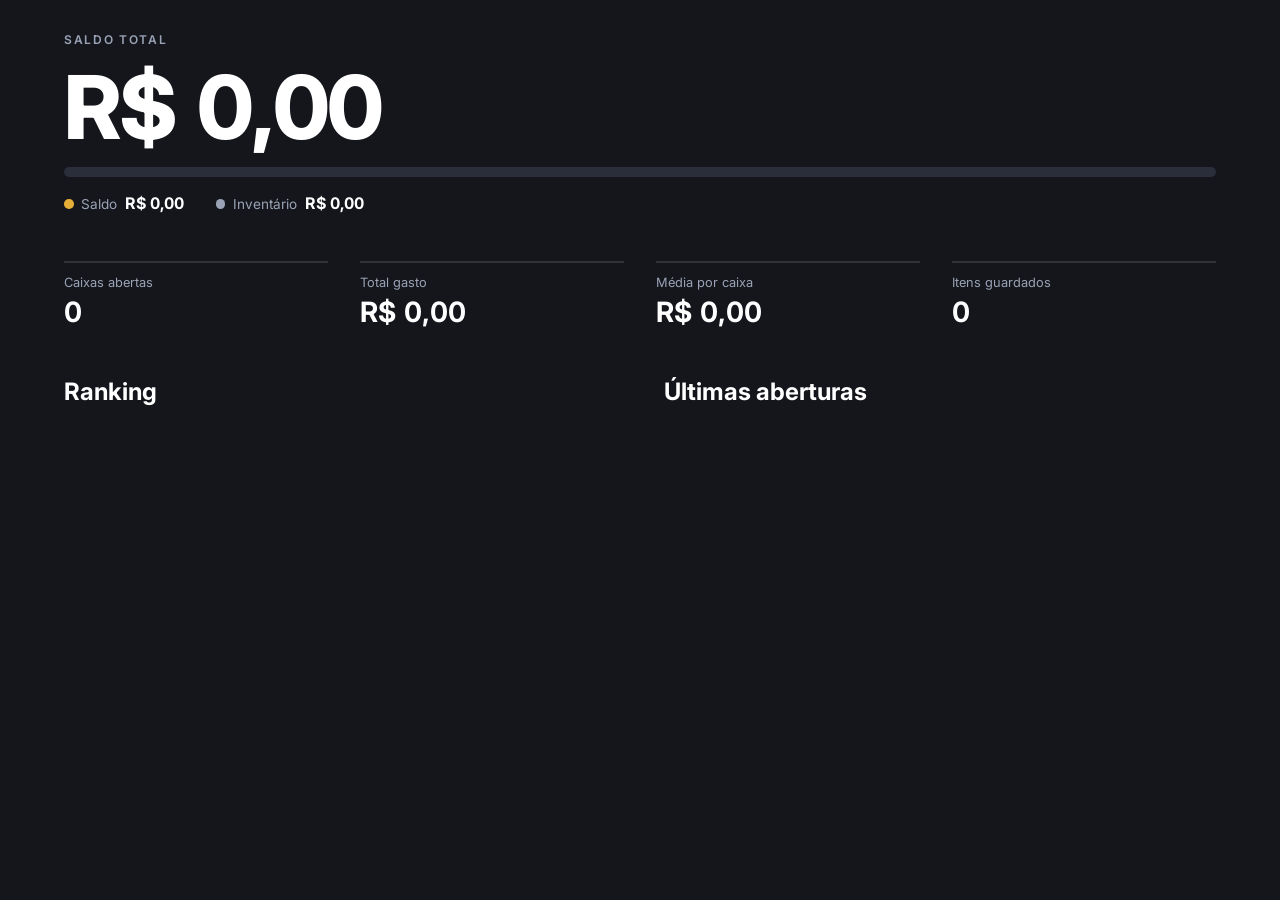
<file: dashboard.html>
<!doctype html>
<html lang="pt-BR">
  <head>
    <meta charset="UTF-8" />
    <meta
      name="viewport"
      content="width=device-width, initial-scale=1.0, viewport-fit=cover"
    />
    <title>Case Opening - Dashboard</title>
    <link rel="stylesheet" href="css/base.css" />
    <link rel="stylesheet" href="css/layout.css" />
    <link rel="stylesheet" href="css/ui.css" />
    <link rel="stylesheet" href="css/dashboard.css" />
    <link rel="shortcut icon" href="./favicon.ico?v=2" type="image/x-icon" />
    <script type="module" src="js/pages/dashboard.js"></script>
  </head>
  <body>
    <main class="container dash">
      <p id="message" class="form_message is_error" role="alert" hidden></p>

      <header class="hero">
        <p class="eyebrow">Saldo Total</p>
        <p id="net_worth" class="hero_value">R$ 0,00</p>

        <div class="split" aria-hidden="true">
          <span id="split_balance" class="split_part is_balance"></span>
          <span id="split_inventory" class="split_part is_inventory"></span>
        </div>

        <dl class="legend">
          <div class="legend_item is_balance">
            <dt>Saldo</dt>
            <dd id="balance">R$ 0,00</dd>
          </div>
          <div class="legend_item is_inventory">
            <dt>Inventário</dt>
            <dd id="inventory_value">R$ 0,00</dd>
          </div>
        </dl>
      </header>

      <dl class="stats">
        <div class="stat">
          <dt>Caixas abertas</dt>
          <dd id="stat_openings">0</dd>
        </div>
        <div class="stat">
          <dt>Total gasto</dt>
          <dd id="stat_spent">R$ 0,00</dd>
        </div>
        <div class="stat">
          <dt>Média por caixa</dt>
          <dd id="stat_average">R$ 0,00</dd>
        </div>
        <div class="stat">
          <dt>Itens guardados</dt>
          <dd id="stat_items">0</dd>
        </div>
      </dl>

      <div class="panels">
        <section class="panel">
          <h2 id="board_title" class="panel_title">Ranking</h2>
          <ol id="leaderboard" class="rows"></ol>
        </section>

        <section class="panel">
          <h2 id="recent_title" class="panel_title">Últimas aberturas</h2>
          <ul id="recent" class="rows"></ul>
        </section>
      </div>
    </main>
  </body>
</html>
</file>
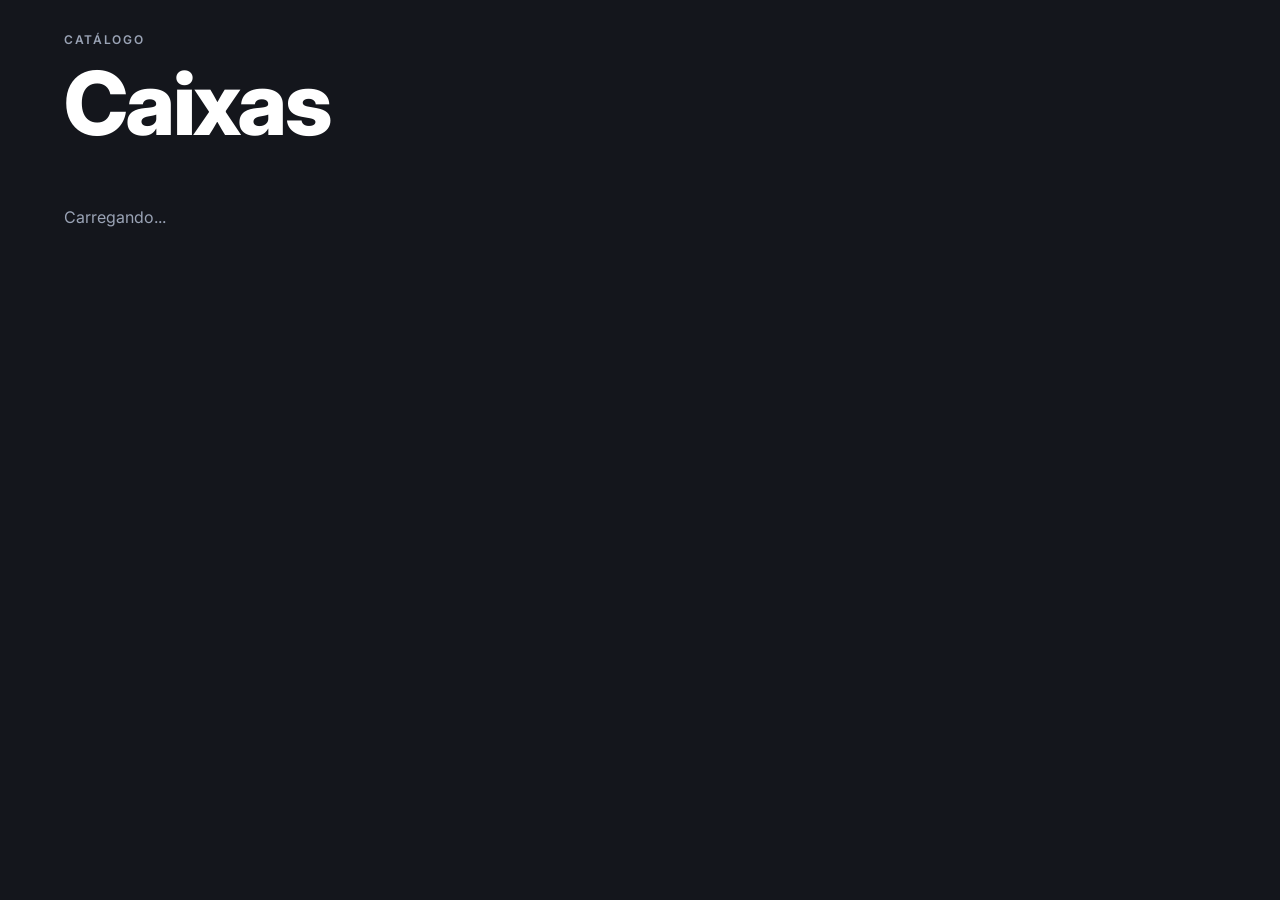
<file: home.html>
<!doctype html>
<html lang="pt-BR">
  <head>
    <meta charset="UTF-8" />
    <meta
      name="viewport"
      content="width=device-width, initial-scale=1.0, viewport-fit=cover"
    />
    <title>Case Opening - Caixas</title>
    <link rel="stylesheet" href="css/base.css" />
    <link rel="stylesheet" href="css/layout.css" />
    <link rel="stylesheet" href="css/ui.css" />
    <link rel="stylesheet" href="css/home.css" />
    <link rel="shortcut icon" href="./favicon.ico?v=2" type="image/x-icon" />
    <script type="module" src="js/pages/home.js"></script>
  </head>
  <body>
    <main class="container home">
      <header class="home_head">
        <p class="eyebrow">Catálogo</p>
        <h1 class="home_title">Caixas</h1>
        <p id="home_sub" class="home_sub"></p>
      </header>

      <p id="status" class="status">Carregando...</p>

      <ul id="cases_grid" class="tiles"></ul>
    </main>
  </body>
</html>
</file>
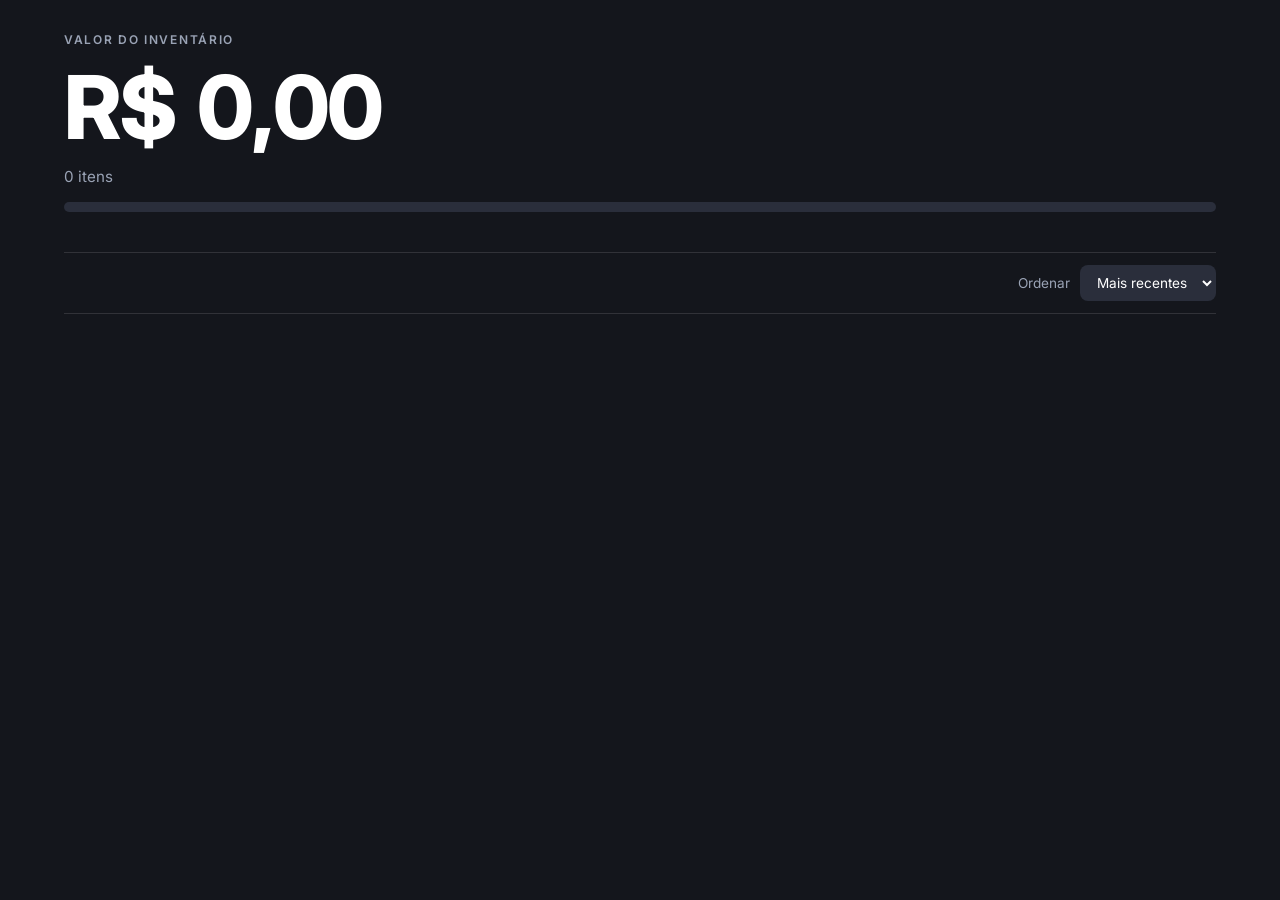
<file: inventory.html>
<!doctype html>
<html lang="pt-BR">
  <head>
    <meta charset="UTF-8" />
    <meta
      name="viewport"
      content="width=device-width, initial-scale=1.0, viewport-fit=cover"
    />
    <title>Case Opening - Inventário</title>
    <link rel="stylesheet" href="css/base.css" />
    <link rel="stylesheet" href="css/layout.css" />
    <link rel="stylesheet" href="css/ui.css" />
    <link rel="stylesheet" href="css/inventory.css" />
    <link rel="shortcut icon" href="./favicon.ico?v=2" type="image/x-icon" />
    <script type="module" src="js/pages/inventory.js"></script>
  </head>
  <body>
    <main class="container inv">
      <p id="message" class="form_message is_error" role="alert" hidden></p>

      <header class="hero">
        <p class="eyebrow">Valor do inventário</p>
        <p id="total_value" class="hero_value">R$ 0,00</p>
        <p id="total_count" class="hero_sub">0 itens</p>

        <div id="composition" class="composition" aria-hidden="true"></div>
      </header>

      <section class="toolbar">
        <div
          id="chips"
          class="chips"
          role="group"
        ></div>

        <label class="sort">
          <span>Ordenar</span>
          <select id="sort_by">
            <option value="recent">Mais recentes</option>
            <option value="price_desc">Maior valor</option>
            <option value="price_asc">Menor valor</option>
            <option value="rarity">Raridade</option>
          </select>
        </label>
      </section>

      <p id="status" class="status" hidden></p>

      <ul id="grid" class="grid"></ul>

      <div id="actionbar" class="actionbar" hidden>
        <label class="actionbar_all">
          <input type="checkbox" id="select_all" />
          <span>Selecionar visíveis</span>
        </label>
        <p id="selection_info" class="actionbar_info"></p>
        <button type="button" id="sell_selected_btn" class="actionbar_btn">
          Vender
        </button>
      </div>
    </main>
  </body>
</html>
</file>
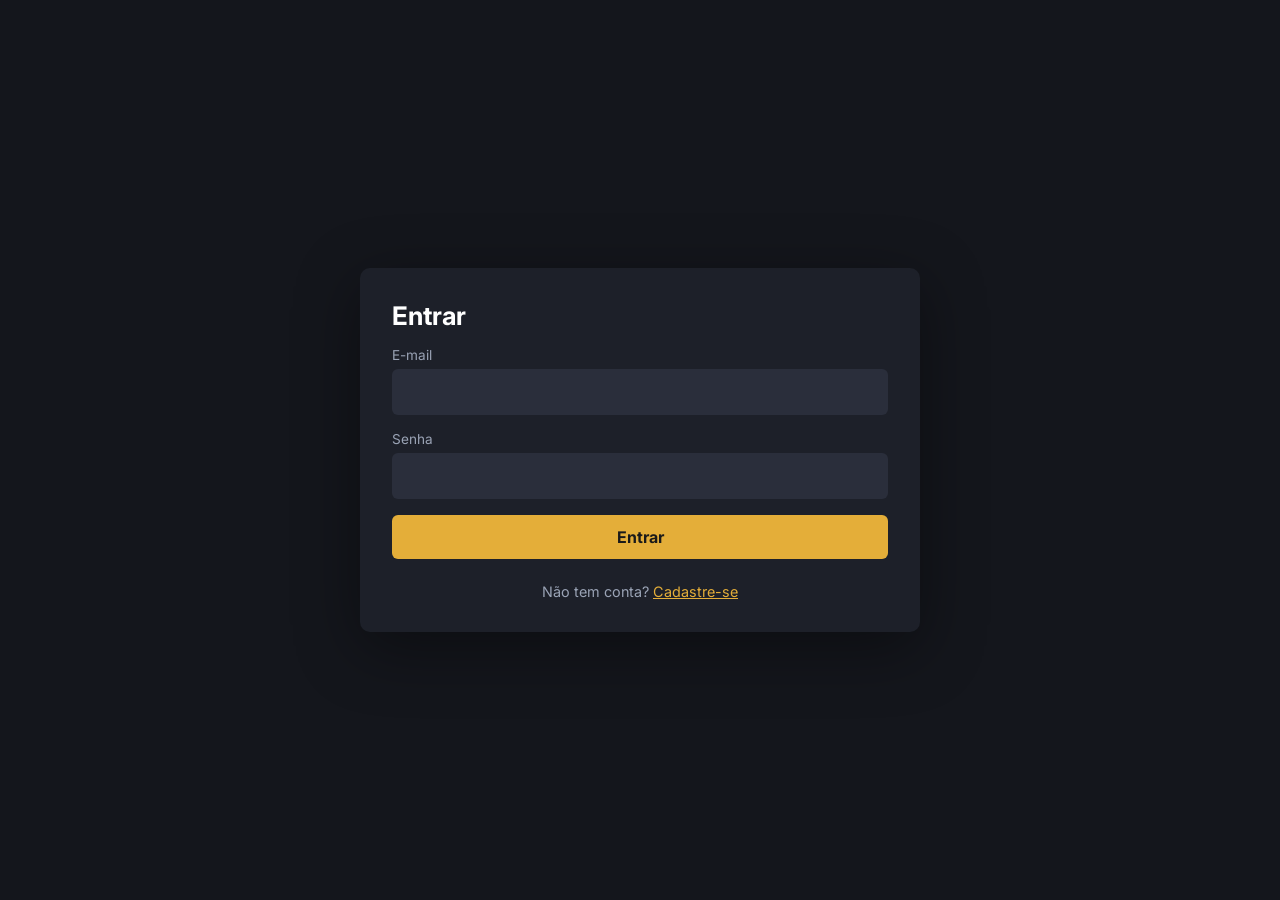
<file: login.html>
<!doctype html>
<html lang="pt-BR">
  <head>
    <meta charset="UTF-8" />
    <meta
      name="viewport"
      content="width=device-width, initial-scale=1.0, viewport-fit=cover"
    />
    <title>Case Opening - Entrar</title>
    <link rel="stylesheet" href="css/base.css" />
    <link rel="stylesheet" href="css/auth.css" />
    <link rel="shortcut icon" href="./favicon.ico?v=2" type="image/x-icon" />
    <script type="module" src="js/pages/login.js"></script>
  </head>
  <body class="is_centered">
    <main class="auth_card">
      <h1>Entrar</h1>

      <form id="login_form" novalidate>
        <div class="field">
          <label for="email">E-mail</label>
          <input
            type="email"
            id="email"
            name="email"
            autocomplete="email"
            required
          />
        </div>

        <div class="field">
          <label for="password">Senha</label>
          <input
            type="password"
            id="password"
            name="password"
            autocomplete="current-password"
            required
          />
        </div>

        <p id="form_message" class="form_message" role="alert" hidden></p>

        <button type="submit" id="submit_btn" class="btn_primary">
          Entrar
        </button>
      </form>

      <p class="auth_footer">
        Não tem conta? <a href="signup.html">Cadastre-se</a>
      </p>
    </main>
  </body>
</html>
</file>
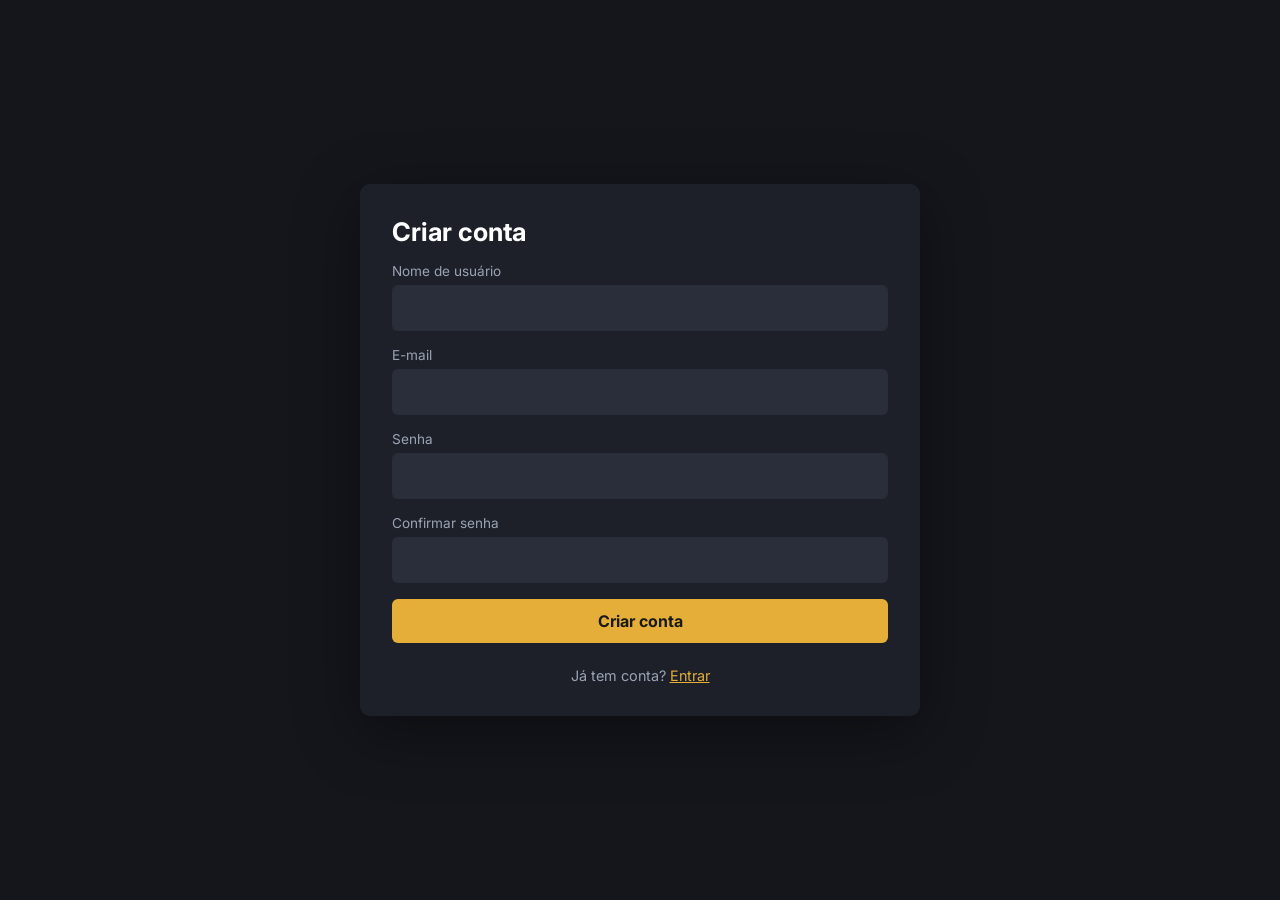
<file: signup.html>
<!doctype html>
<html lang="pt-BR">
  <head>
    <meta charset="UTF-8" />
    <meta
      name="viewport"
      content="width=device-width, initial-scale=1.0, viewport-fit=cover"
    />
    <title>Case Opening - Criar conta</title>
    <link rel="stylesheet" href="css/base.css" />
    <link rel="stylesheet" href="css/auth.css" />
    <link rel="shortcut icon" href="./favicon.ico?v=2" type="image/x-icon" />
    <script type="module" src="js/pages/signup.js"></script>
  </head>
  <body class="is_centered">
    <main class="auth_card">
      <h1>Criar conta</h1>

      <form id="signup_form">
        <div class="field">
          <label for="username">Nome de usuário</label>
          <input
            type="text"
            id="username"
            name="username"
            autocomplete="username"
            required
            minlength="3"
            maxlength="20"
            title="3 a 20 caracteres: letras, números e _"
          />
        </div>

        <div class="field">
          <label for="email">E-mail</label>
          <input
            type="email"
            id="email"
            name="email"
            autocomplete="email"
            required
          />
        </div>

        <div class="field">
          <label for="password">Senha</label>
          <input
            type="password"
            id="password"
            name="password"
            autocomplete="new-password"
            required
            minlength="6"
          />
        </div>

        <div class="field">
          <label for="confirm_password">Confirmar senha</label>
          <input
            type="password"
            id="confirm_password"
            name="confirm_password"
            autocomplete="new-password"
            required
            minlength="6"
          />
        </div>

        <p id="form_message" class="form_message" role="alert" hidden></p>

        <button type="submit" id="submit_btn" class="btn_primary">
          Criar conta
        </button>
      </form>

      <p class="auth_footer">Já tem conta? <a href="login.html">Entrar</a></p>
    </main>
  </body>
</html>
</file>
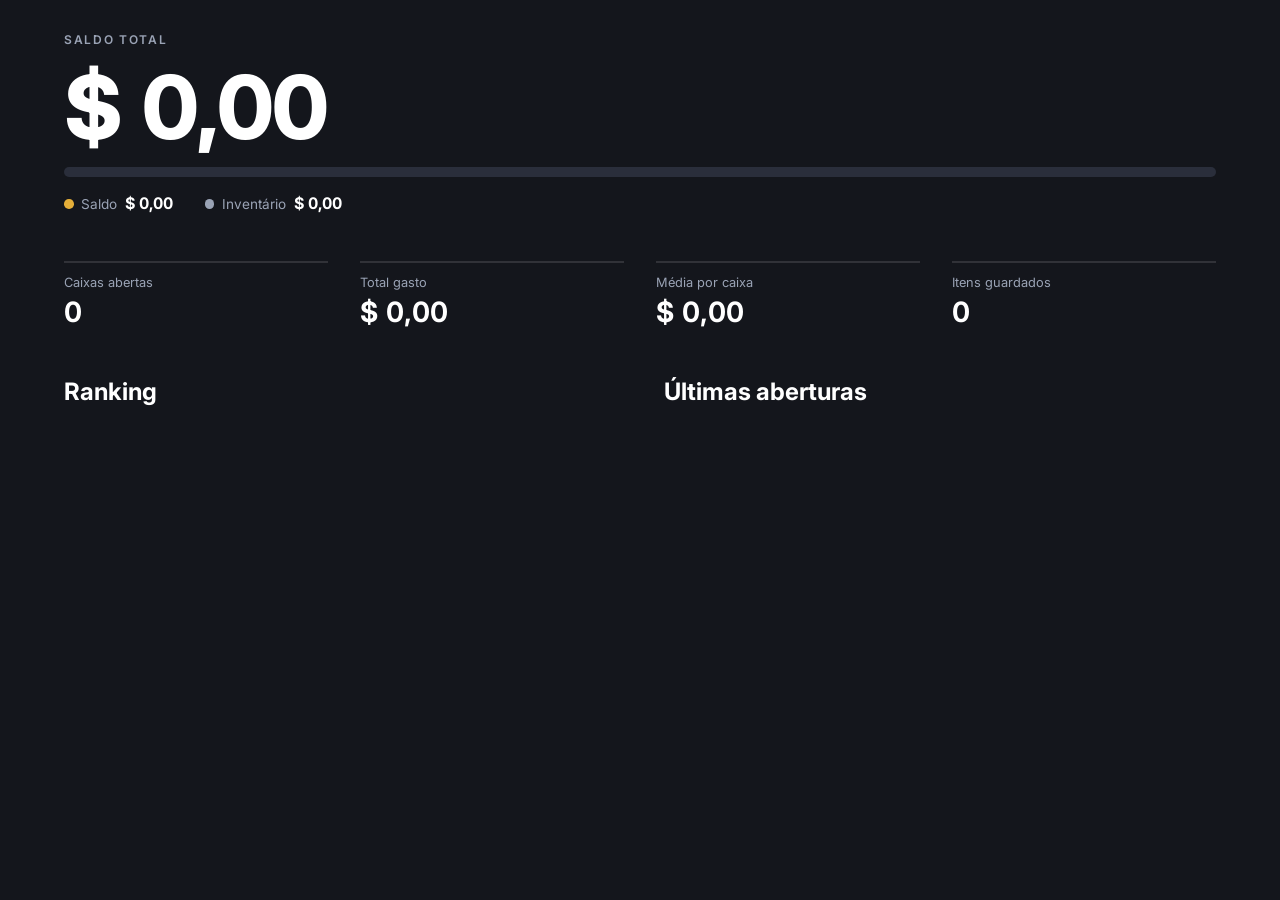
<file: pages/dashboard.html>
<!doctype html>
<html lang="pt-BR">
  <head>
    <meta charset="UTF-8" />
    <meta
      name="viewport"
      content="width=device-width, initial-scale=1.0, viewport-fit=cover"
    />
    <title>Case Opening - Dashboard</title>
    <link rel="stylesheet" href="../css/base.css" />
    <link rel="stylesheet" href="../css/layout.css" />
    <link rel="stylesheet" href="../css/ui.css" />
    <link rel="stylesheet" href="../css/dashboard.css" />
    <link rel="shortcut icon" href="../favicon.ico?v=2" type="image/x-icon" />
    <script type="module" src="../js/pages/dashboard.js"></script>
  </head>
  <body>
    <main class="container dash">
      <p id="message" class="form_message is_error" role="alert" hidden></p>

      <header class="hero">
        <p class="eyebrow">Saldo Total</p>
        <p id="net_worth" class="hero_value">$ 0,00</p>

        <div class="split" aria-hidden="true">
          <span id="split_balance" class="split_part is_balance"></span>
          <span id="split_inventory" class="split_part is_inventory"></span>
        </div>

        <dl class="legend">
          <div class="legend_item is_balance">
            <dt>Saldo</dt>
            <dd id="balance">$ 0,00</dd>
          </div>
          <div class="legend_item is_inventory">
            <dt>Inventário</dt>
            <dd id="inventory_value">$ 0,00</dd>
          </div>
        </dl>
      </header>

      <dl class="stats">
        <div class="stat">
          <dt>Caixas abertas</dt>
          <dd id="stat_openings">0</dd>
        </div>
        <div class="stat">
          <dt>Total gasto</dt>
          <dd id="stat_spent">$ 0,00</dd>
        </div>
        <div class="stat">
          <dt>Média por caixa</dt>
          <dd id="stat_average">$ 0,00</dd>
        </div>
        <div class="stat">
          <dt>Itens guardados</dt>
          <dd id="stat_items">0</dd>
        </div>
      </dl>

      <div class="panels">
        <section class="panel">
          <h2 id="board_title" class="panel_title">Ranking</h2>
          <ol id="leaderboard" class="rows"></ol>
        </section>

        <section class="panel">
          <h2 id="recent_title" class="panel_title">Últimas aberturas</h2>
          <ul id="recent" class="rows"></ul>
        </section>
      </div>
    </main>
  </body>
</html>
</file>
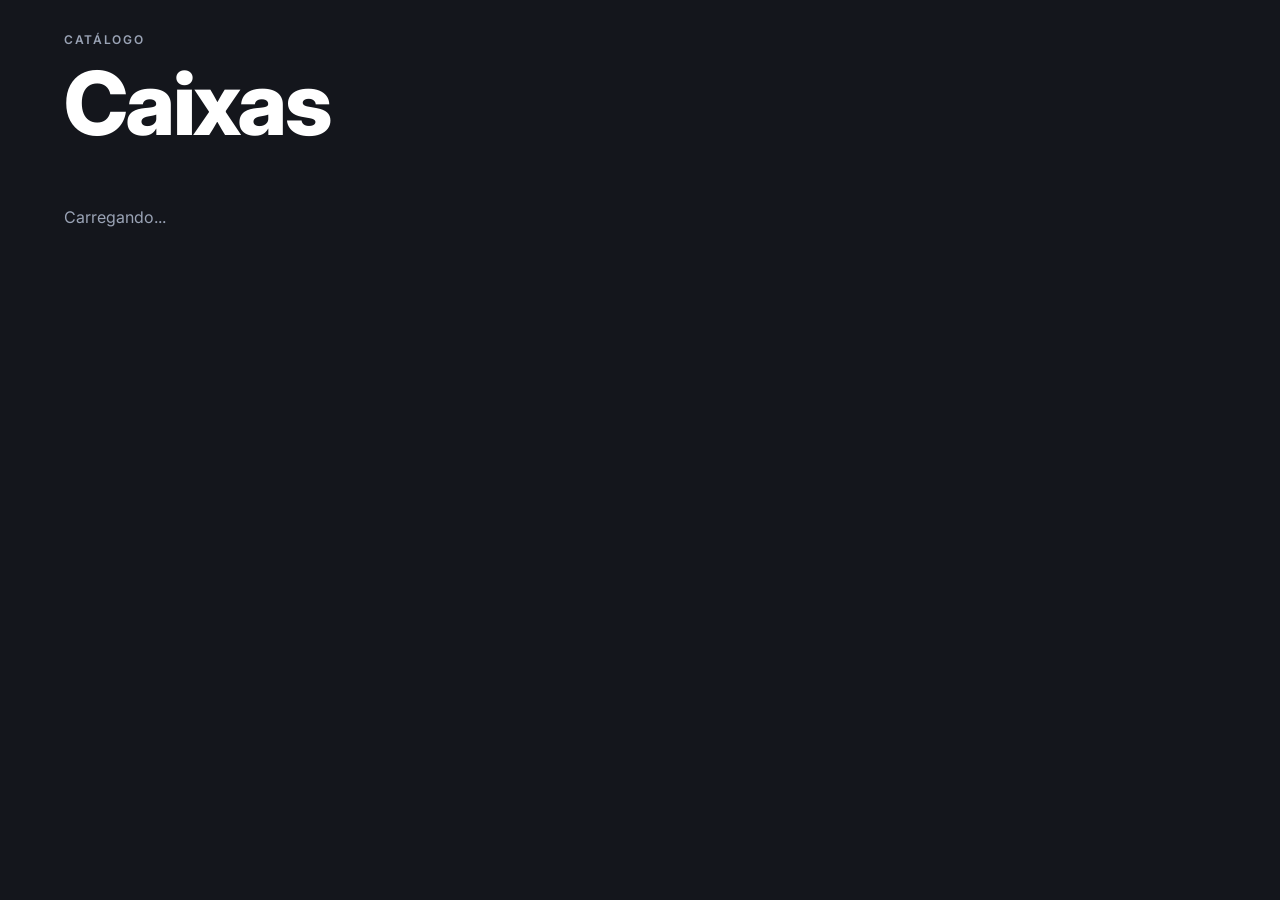
<file: pages/home.html>
<!doctype html>
<html lang="pt-BR">
  <head>
    <meta charset="UTF-8" />
    <meta
      name="viewport"
      content="width=device-width, initial-scale=1.0, viewport-fit=cover"
    />
    <title>Case Opening - Caixas</title>
    <link rel="stylesheet" href="../css/base.css" />
    <link rel="stylesheet" href="../css/layout.css" />
    <link rel="stylesheet" href="../css/ui.css" />
    <link rel="stylesheet" href="../css/home.css" />
    <link rel="shortcut icon" href="../favicon.ico?v=2" type="image/x-icon" />
    <script type="module" src="../js/pages/home.js"></script>
  </head>
  <body>
    <main class="container home">
      <header class="home_head">
        <p class="eyebrow">Catálogo</p>
        <h1 class="home_title">Caixas</h1>
        <p id="home_sub" class="home_sub"></p>
      </header>

      <p id="status" class="status">Carregando...</p>

      <ul id="cases_grid" class="tiles"></ul>
    </main>
  </body>
</html>
</file>
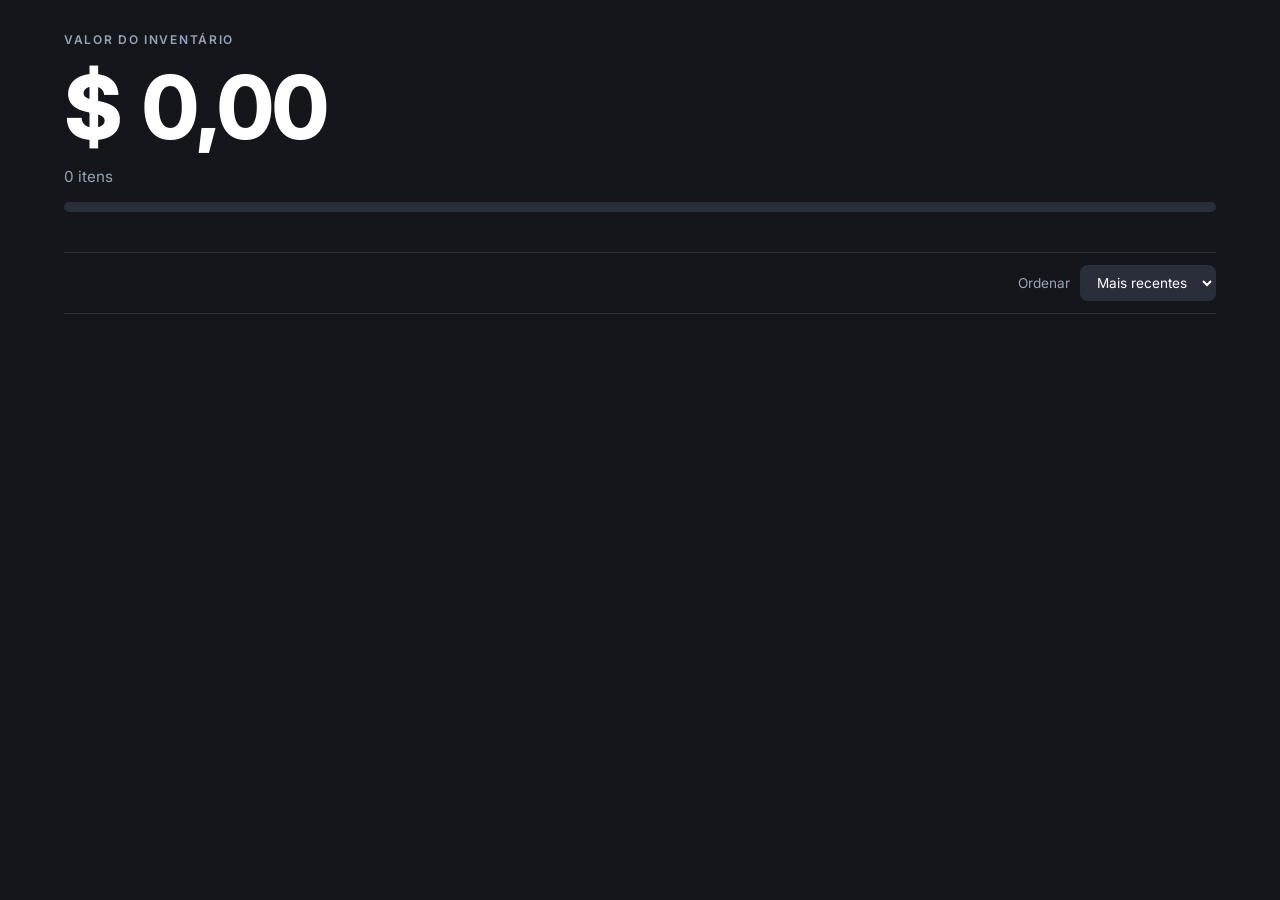
<file: pages/inventory.html>
<!doctype html>
<html lang="pt-BR">
  <head>
    <meta charset="UTF-8" />
    <meta
      name="viewport"
      content="width=device-width, initial-scale=1.0, viewport-fit=cover"
    />
    <title>Case Opening - Inventário</title>
    <link rel="stylesheet" href="../css/base.css" />
    <link rel="stylesheet" href="../css/layout.css" />
    <link rel="stylesheet" href="../css/ui.css" />
    <link rel="stylesheet" href="../css/inventory.css" />
    <link rel="shortcut icon" href="../favicon.ico?v=2" type="image/x-icon" />
    <script type="module" src="../js/pages/inventory.js"></script>
  </head>
  <body>
    <main class="container inv">
      <p id="message" class="form_message is_error" role="alert" hidden></p>

      <header class="hero">
        <p class="eyebrow">Valor do inventário</p>
        <p id="total_value" class="hero_value">$ 0,00</p>
        <p id="total_count" class="hero_sub">0 itens</p>

        <div id="composition" class="composition" aria-hidden="true"></div>
      </header>

      <section class="toolbar">
        <div
          id="chips"
          class="chips"
          role="group"
        ></div>

        <label class="sort">
          <span>Ordenar</span>
          <select id="sort_by">
            <option value="recent">Mais recentes</option>
            <option value="price_desc">Maior valor</option>
            <option value="price_asc">Menor valor</option>
            <option value="rarity">Raridade</option>
          </select>
        </label>
      </section>

      <p id="status" class="status" hidden></p>

      <ul id="grid" class="grid"></ul>

      <div id="actionbar" class="actionbar" hidden>
        <label class="actionbar_all">
          <input type="checkbox" id="select_all" />
          <span>Selecionar visíveis</span>
        </label>
        <p id="selection_info" class="actionbar_info"></p>
        <button type="button" id="sell_selected_btn" class="actionbar_btn">
          Vender
        </button>
      </div>
    </main>
  </body>
</html>
</file>
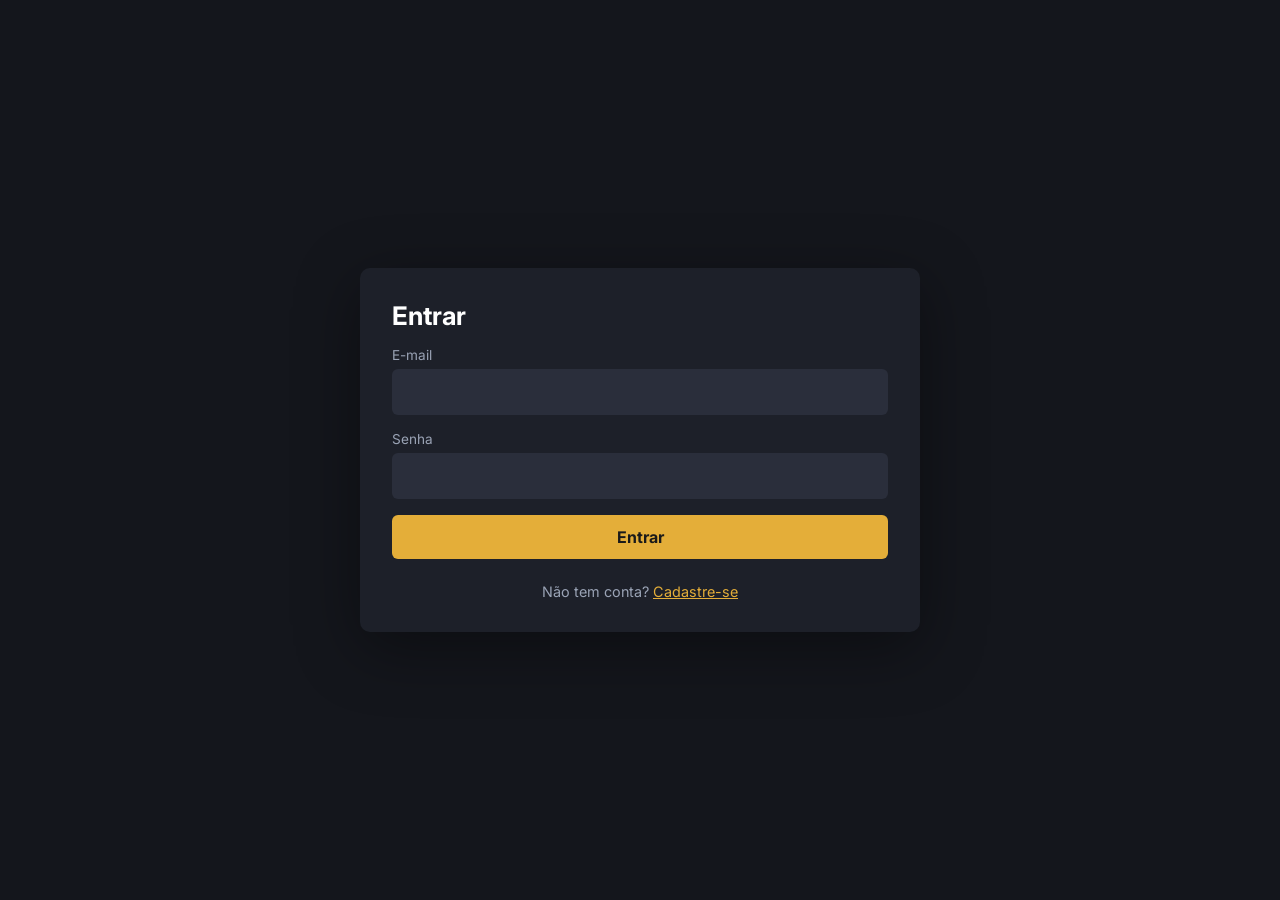
<file: pages/login.html>
<!doctype html>
<html lang="pt-BR">
  <head>
    <meta charset="UTF-8" />
    <meta
      name="viewport"
      content="width=device-width, initial-scale=1.0, viewport-fit=cover"
    />
    <title>Case Opening - Entrar</title>
    <link rel="stylesheet" href="../css/base.css" />
    <link rel="stylesheet" href="../css/auth.css" />
    <link rel="shortcut icon" href="../favicon.ico?v=2" type="image/x-icon" />
    <script type="module" src="../js/pages/login.js"></script>
  </head>
  <body class="is_centered">
    <main class="auth_card">
      <h1>Entrar</h1>

      <form id="login_form" novalidate>
        <div class="field">
          <label for="email">E-mail</label>
          <input
            type="email"
            id="email"
            name="email"
            autocomplete="email"
            required
          />
        </div>

        <div class="field">
          <label for="password">Senha</label>
          <input
            type="password"
            id="password"
            name="password"
            autocomplete="current-password"
            required
          />
        </div>

        <p id="form_message" class="form_message" role="alert" hidden></p>

        <button type="submit" id="submit_btn" class="btn_primary">
          Entrar
        </button>
      </form>

      <p class="auth_footer">
        Não tem conta? <a href="signup.html">Cadastre-se</a>
      </p>
    </main>
  </body>
</html>
</file>
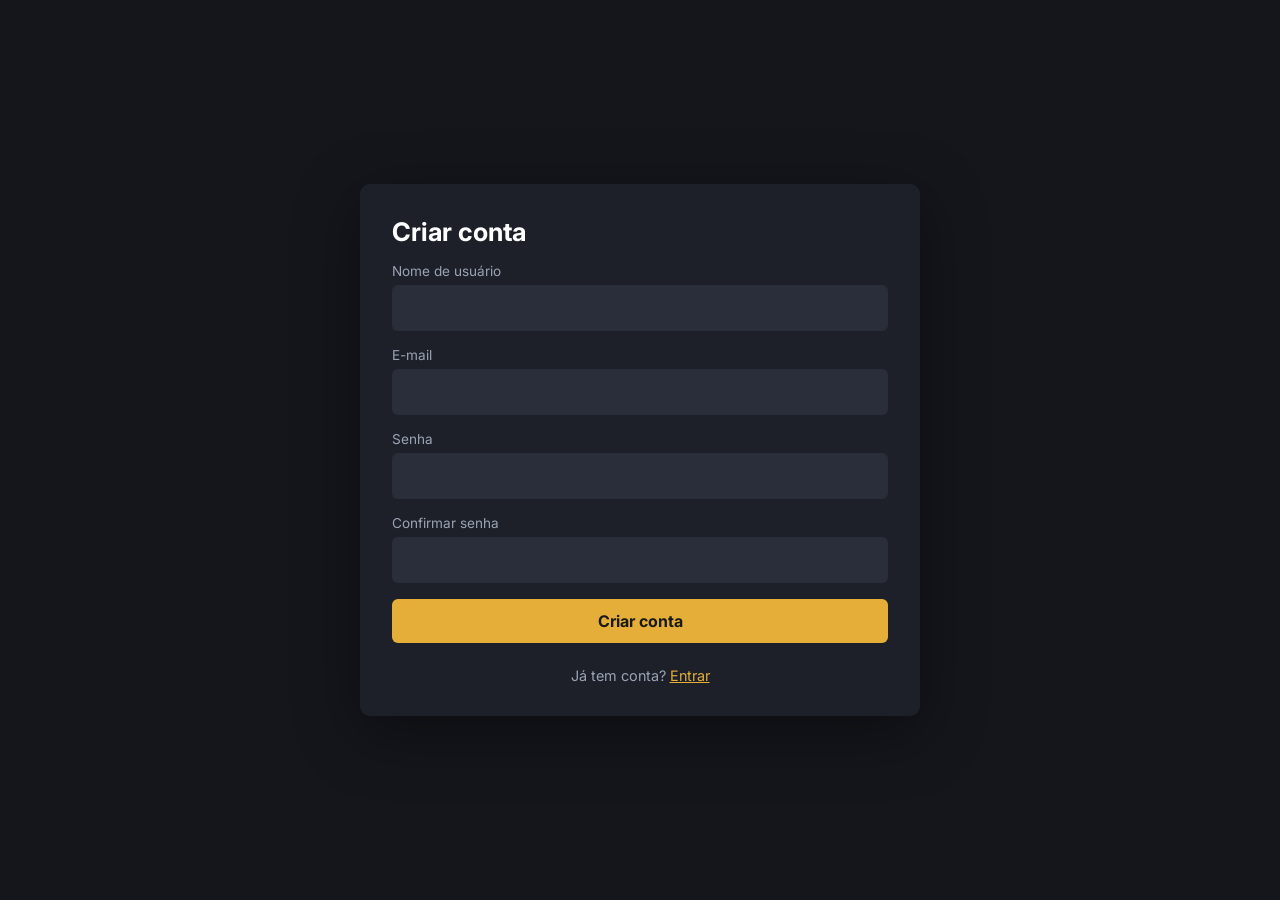
<file: pages/signup.html>
<!doctype html>
<html lang="pt-BR">
  <head>
    <meta charset="UTF-8" />
    <meta
      name="viewport"
      content="width=device-width, initial-scale=1.0, viewport-fit=cover"
    />
    <title>Case Opening - Criar conta</title>
    <link rel="stylesheet" href="../css/base.css" />
    <link rel="stylesheet" href="../css/auth.css" />
    <link rel="shortcut icon" href="../favicon.ico?v=2" type="image/x-icon" />
    <script type="module" src="../js/pages/signup.js"></script>
  </head>
  <body class="is_centered">
    <main class="auth_card">
      <h1>Criar conta</h1>

      <form id="signup_form">
        <div class="field">
          <label for="username">Nome de usuário</label>
          <input
            type="text"
            id="username"
            name="username"
            autocomplete="username"
            required
            minlength="3"
            maxlength="20"
            title="3 a 20 caracteres: letras, números e _"
          />
        </div>

        <div class="field">
          <label for="email">E-mail</label>
          <input
            type="email"
            id="email"
            name="email"
            autocomplete="email"
            required
          />
        </div>

        <div class="field">
          <label for="password">Senha</label>
          <input
            type="password"
            id="password"
            name="password"
            autocomplete="new-password"
            required
            minlength="6"
          />
        </div>

        <div class="field">
          <label for="confirm_password">Confirmar senha</label>
          <input
            type="password"
            id="confirm_password"
            name="confirm_password"
            autocomplete="new-password"
            required
            minlength="6"
          />
        </div>

        <p id="form_message" class="form_message" role="alert" hidden></p>

        <button type="submit" id="submit_btn" class="btn_primary">
          Criar conta
        </button>
      </form>

      <p class="auth_footer">Já tem conta? <a href="login.html">Entrar</a></p>
    </main>
  </body>
</html>
</file>
<file: css/base.css>
@import url("https://fonts.googleapis.com/css2?family=Inter:ital,opsz,wght@0,14..32,100..900;1,14..32,100..900&display=swap");

:root {
  --bg: #14161c;
  --surface: #1d2029;
  --surface-2: #2a2e3b;
  --text: #ffffff;
  --muted: #9aa3b5;
  --accent: #e4ae39;
  --danger: #f26767;
  --success: #3ba55d;
  --radius: 10px;
}

* {
  margin: 0;
  padding: 0;
  box-sizing: border-box;
  font-family: "Inter", system-ui, sans-serif;
}

body {
  min-height: 100vh;
  background: var(--bg);
  color: var(--text);
}

body.is_centered {
  display: flex;
  align-items: center;
  justify-content: center;
  padding: 1rem;
}

a {
  color: var(--accent);
}

.btn_primary {
  padding: 0.75rem 1rem;
  border: none;
  border-radius: 6px;
  background: var(--accent);
  color: #1a1a1a;
  font-weight: 700;
  font-size: 1rem;
  cursor: pointer;
  transition:
    filter 0.15s,
    transform 0.15s;
}

.btn_primary:hover:not(:disabled) {
  filter: brightness(1.1);
  transform: translateY(-1px);
}

.btn_primary:disabled {
  opacity: 0.6;
  cursor: not-allowed;
}
</file>
<file: css/layout.css>
.navbar {
  --nav-pad-x: clamp(0.75rem, 3vw, 1.5rem);
  --nav-gap: clamp(0.5rem, 2vw, 1rem);
  --nav-line: color-mix(in srgb, var(--text) 8%, transparent);
  --nav-hover: color-mix(in srgb, var(--text) 6%, transparent);
  --nav-radius: 8px;
  --nav-tap: 2.75rem;

  position: sticky;
  top: 0;
  z-index: 20;
  background: color-mix(in srgb, var(--surface) 92%, transparent);
  backdrop-filter: blur(10px);
  -webkit-backdrop-filter: blur(10px);
  border-bottom: 1px solid var(--nav-line);
}

.navbar__inner {
  display: grid;
  grid-template-columns: minmax(0, 1fr) auto;
  align-items: center;
  column-gap: var(--nav-gap);
  width: min(100%, 72rem);
  margin-inline: auto;
  padding-inline: max(var(--nav-pad-x), env(safe-area-inset-left))
    max(var(--nav-pad-x), env(safe-area-inset-right));
}

.navbar__brand {
  display: flex;
  align-items: center;
  gap: 0.6rem;
  min-width: 0;
  min-block-size: var(--nav-tap);
  color: var(--text);
  text-decoration: none;
  font-weight: 700;
  font-size: clamp(0.85rem, 0.75rem + 0.5vw, 1rem);
  letter-spacing: -0.01em;
}

.navbar__brand-text {
  overflow: hidden;
  text-overflow: ellipsis;
  white-space: nowrap;
}

.navbar__actions {
  display: flex;
  align-items: center;
  gap: clamp(0.4rem, 1.5vw, 0.75rem);
  min-width: 0;
}

.navbar__balance {
  flex: none;
  display: flex;
  flex-direction: column;
  align-items: flex-end;
  line-height: 1.15;
  padding-inline-end: clamp(0.4rem, 1.5vw, 0.75rem);
  border-inline-end: 1px solid var(--nav-line);
}

.navbar__balance-label {
  font-size: 0.625rem;
  letter-spacing: 0.1em;
  text-transform: uppercase;
  color: var(--muted);
  font-weight: 500;
}

.navbar__balance-value {
  font-size: clamp(0.85rem, 0.8rem + 0.3vw, 0.95rem);
  font-weight: 700;
  color: var(--accent);
  font-variant-numeric: tabular-nums;
}

.navbar__balance-value.is_updated {
  animation: value_flash 0.6s ease;
}

.navbar__link {
  grid-auto-flow: column; /* texto e etiqueta lado a lado */
  gap: 0.4rem;
}

.navbar__badge {
  padding: 0.1rem 0.45rem;
  border-radius: 999px;
  background: var(--accent);
  color: var(--surface);
  font-size: 0.6rem;
  font-weight: 800;
  letter-spacing: 0.06em;
  line-height: 1.4;
  text-transform: uppercase;
}

@keyframes value_flash {
  40% {
    color: var(--success);
  }
}

.navbar__bonus {
  flex: none;
  display: inline-flex;
  align-items: center;
  gap: 0.45rem;
  min-block-size: 2rem;
  padding-inline: clamp(0.5rem, 2vw, 0.75rem);
  background: transparent;
  color: var(--text);
  border: 1px solid color-mix(in srgb, var(--success) 55%, transparent);
  border-radius: var(--nav-radius);
  font-size: 0.8rem;
  font-weight: 500;
  white-space: nowrap;
  cursor: pointer;
  transition:
    background 0.15s ease,
    border-color 0.15s ease;
}

.navbar__bonus:hover:not(:disabled) {
  background: color-mix(in srgb, var(--success) 12%, transparent);
  border-color: var(--success);
}

.navbar__bonus:disabled {
  cursor: not-allowed;
  opacity: 0.7;
}
.navbar__bonus[hidden] {
  display: none;
}

.navbar__bonus-dot {
  flex: none;
  inline-size: 6px;
  block-size: 6px;
  border-radius: 50%;
  background: var(--success);
  animation: bonus_dot 2.4s ease-in-out infinite;
}

.navbar__bonus.is_claimed {
  border-color: color-mix(in srgb, var(--success) 25%, transparent);
  color: var(--muted);
}

.navbar__bonus.is_claimed .navbar__bonus-dot {
  animation: none;
  opacity: 0.35;
}

@keyframes bonus_dot {
  0%,
  100% {
    box-shadow: 0 0 0 0 color-mix(in srgb, var(--success) 65%, transparent);
  }
  50% {
    box-shadow: 0 0 0 4px transparent;
  }
}

.navbar__user {
  flex: 0 1 auto;
  display: flex;
  align-items: center;
  gap: 0.5rem;
  min-width: 0;
  padding: 0.2rem;
  border-radius: 999px;
  background: var(--nav-hover);
}

.navbar__avatar {
  flex: none;
  display: grid;
  place-items: center;
  inline-size: 1.75rem;
  block-size: 1.75rem;
  border-radius: 50%;
  background: var(--accent);
  color: var(--surface);
  font-size: 0.75rem;
  font-weight: 700;
}

.navbar__username {
  min-width: 0;
  max-width: 12ch;
  padding-inline-end: 0.45rem;
  overflow: hidden;
  text-overflow: ellipsis;
  white-space: nowrap;
  font-size: 0.85rem;
  font-weight: 500;
}

.navbar__logout {
  flex: none;
  display: grid;
  place-items: center;
  inline-size: 2rem;
  block-size: 2rem;
  padding: 0;
  background: transparent;
  color: var(--muted);
  border: none;
  border-radius: var(--nav-radius);
  cursor: pointer;
  transition:
    color 0.15s ease,
    background 0.15s ease;
}

.navbar__logout:hover {
  color: var(--danger);
  background: color-mix(in srgb, var(--danger) 10%, transparent);
}

.navbar__links {
  grid-column: 1 / -1;
  display: flex;
  min-width: 0;
  margin-inline: calc(var(--nav-pad-x) * -1);
  padding-inline: var(--nav-pad-x);
  border-top: 1px solid var(--nav-line);
  overflow-x: auto;
  overscroll-behavior-x: contain;
  scroll-snap-type: x proximity;
  scrollbar-width: none;
}

.navbar__links::-webkit-scrollbar {
  display: none;
}

.navbar__link {
  flex: 1 0 auto;
  max-inline-size: 10rem;
  display: grid;
  place-items: center;
  min-block-size: var(--nav-tap);
  padding-inline: clamp(0.75rem, 3vw, 1.25rem);
  scroll-snap-align: center;
  color: var(--muted);
  text-decoration: none;
  font-size: clamp(0.8rem, 0.75rem + 0.3vw, 0.9rem);
  font-weight: 500;
  white-space: nowrap;

  --underline: 0%;
  background: linear-gradient(var(--accent), var(--accent)) no-repeat center
    bottom / var(--underline) 2px;
  transition:
    color 0.15s ease,
    background-size 0.22s ease;
}

.navbar__link:hover {
  --underline: 40%;
  color: var(--text);
}

.navbar__link.is_active {
  --underline: 100%;
  color: var(--text);
}

.navbar a:focus-visible,
.navbar button:focus-visible {
  outline: 2px solid var(--accent);
  outline-offset: -2px;
}

.container {
  width: min(100% - 2 * var(--page-pad, 1rem), 72rem);
  margin-inline: auto;
  padding-block: clamp(1rem, 4vw, 2rem);
}

.page_title {
  margin-bottom: clamp(1rem, 3vw, 1.5rem);
  font-size: clamp(1.3rem, 1rem + 1.5vw, 1.8rem);
}

.status {
  color: var(--muted);
}
</file>
<file: css/ui.css>
:root {
  --line: color-mix(in srgb, var(--text) 12%, transparent);
}

.eyebrow {
  color: var(--muted);
  font-size: 0.75rem;
  font-weight: 600;
  letter-spacing: 0.14em;
  text-transform: uppercase;
}

.stats {
  display: grid;
  grid-template-columns: repeat(auto-fit, minmax(min(100%, 9rem), 1fr));
  gap: 1.5rem clamp(1rem, 3vw, 2rem);
}

.stat {
  display: grid;
  gap: 0.35rem;
  padding-block-start: 0.75rem;
  border-block-start: 2px solid var(--line);
}

.stat dt {
  color: var(--muted);
  font-size: 0.8rem;
}

.stat dd {
  font-size: clamp(1.25rem, 1rem + 1vw, 1.75rem);
  font-weight: 700;
  font-variant-numeric: tabular-nums;
}

.rows {
  list-style: none;
}

.row {
  display: grid;
  align-items: center;
  gap: 0.75rem;
  padding-block: 0.7rem;
  border-block-end: 1px solid var(--line);
}

.composition {
  display: flex;
  gap: 3px;
  block-size: 0.6rem;
  border-radius: 999px;
  overflow: hidden;
  background: var(--surface-2);
}

.composition_part {
  flex: var(--share, 0) 1 0;
  min-inline-size: 0;
  background: var(--color);
}

.legend {
  display: flex;
  flex-wrap: wrap;
  gap: 0.5rem clamp(1rem, 3vw, 2rem);
}

.legend_item {
  display: flex;
  align-items: baseline;
  gap: 0.5rem;
}

.legend_item dt {
  display: flex;
  align-items: center;
  gap: 0.45rem;
  color: var(--muted);
  font-size: 0.85rem;
}

.legend_item dt::before {
  content: "";
  inline-size: 0.6rem;
  block-size: 0.6rem;
  border-radius: 50%;
  background: var(--tone, var(--muted));
}

.legend_item dd {
  font-weight: 700;
  font-variant-numeric: tabular-nums;
}

.form_message {
  padding: 0.6rem 0.8rem;
  border-radius: 6px;
  font-size: 0.9rem;
}

.form_message.is_error {
  background: rgb(242 103 103 / 0.15);
  color: var(--danger);
}

.form_message[hidden] {
  display: none;
}

.hero {
  display: grid;
  gap: 1rem;
}

.hero_value {
  font-size: clamp(2.5rem, 1rem + 8vw, 5.5rem);
  font-weight: 800;
  letter-spacing: -0.03em;
  line-height: 1;
  font-variant-numeric: tabular-nums;
  overflow-wrap: anywhere;
}
</file>
<file: css/dashboard.css>
.dash {
  --gap: clamp(1.5rem, 5vw, 3rem);

  display: grid;
  gap: var(--gap);
}

.split {
  display: flex;
  gap: 3px;
  block-size: 0.6rem;
  border-radius: 999px;
  overflow: hidden;
  background: var(--surface-2);
}

.split_part {
  flex: var(--share, 0) 1 0;
  min-inline-size: 0;
}

.is_balance {
  --tone: var(--accent);
}
.is_inventory {
  --tone: var(--muted);
}

.split_part {
  background: var(--tone);
}

.panels {
  display: grid;
  grid-template-columns: repeat(auto-fit, minmax(min(100%, 22rem), 1fr));
  gap: var(--gap);
  align-items: start;
}

.empty {
  padding-block: 1rem;
  color: var(--muted);
  font-size: 0.9rem;
  list-style: none;
}

.gap {
  block-size: 0.75rem;
  border-block-end: 1px dashed var(--line);
  list-style: none;
}

.rank_row {
  grid-template-columns: 2rem minmax(0, 1fr) auto;
  padding-inline: 0.5rem;
  background: linear-gradient(
    to right,
    color-mix(in srgb, var(--accent) 16%, transparent) var(--pct),
    transparent var(--pct)
  );
}

.rank_row.is_me {
  border-inline-start: 3px solid var(--accent);
  padding-inline-start: calc(0.5rem - 3px);
}

.rank_pos {
  color: var(--muted);
  font-size: 0.85rem;
  font-weight: 700;
  font-variant-numeric: tabular-nums;
}

.rank_row:nth-child(-n + 3) .rank_pos {
  color: var(--accent);
}

.rank_name {
  display: flex;
  align-items: center;
  gap: 0.5rem;
  min-inline-size: 0;
  overflow: hidden;
  text-overflow: ellipsis;
  white-space: nowrap;
  font-weight: 500;
}

.tag {
  padding: 0.1rem 0.45rem;
  border-radius: 999px;
  background: var(--accent);
  color: var(--surface);
  font-size: 0.65rem;
  font-weight: 700;
  letter-spacing: 0.04em;
  text-transform: uppercase;
}

.rank_value {
  font-weight: 700;
  font-variant-numeric: tabular-nums;
}

.recent_row {
  --color: #888;
  grid-template-columns: 0.25rem 2.75rem minmax(0, 1fr) auto;
}

.recent_rail {
  align-self: stretch;
  border-radius: 999px;
  background: var(--color);
}

.recent_img {
  inline-size: 2.75rem;
  block-size: 2.75rem;
  object-fit: contain;
}

.recent_info {
  display: grid;
  min-inline-size: 0;
}

.recent_name {
  overflow: hidden;
  text-overflow: ellipsis;
  white-space: nowrap;
  font-size: 0.9rem;
  font-weight: 600;
}

.recent_meta {
  overflow: hidden;
  text-overflow: ellipsis;
  white-space: nowrap;
  color: var(--muted);
  font-size: 0.75rem;
}

.recent_diff {
  font-weight: 700;
  font-variant-numeric: tabular-nums;
}

.recent_diff.is_gain {
  color: var(--success);
}

.recent_diff.is_loss {
  color: var(--danger);
}
</file>
<file: css/home.css>
.home {
  --gap: clamp(1.5rem, 5vw, 3rem);
  display: grid;
  gap: var(--gap);
}

.home_head {
  display: grid;
  gap: 0.75rem;
}

.home_title {
  font-size: clamp(2.5rem, 1rem + 8vw, 5.5rem);
  font-weight: 800;
  letter-spacing: -0.03em;
  line-height: 1;
}

.home_sub {
  color: var(--muted);
  font-size: 0.95rem;
}

.tiles {
  display: grid;
  grid-template-columns: repeat(auto-fill, minmax(min(100%, 18rem), 1fr));
  align-items: start; /* cada bloco tem a altura do seu conteúdo */
  gap: clamp(1.5rem, 4vw, 2.5rem);
  list-style: none;
}

.tile_item {
  min-inline-size: 0;
}

.tile {
  display: flex;
  flex-direction: column;
  gap: 1rem;
  color: var(--text);
  text-decoration: none;
}

.tile > * {
  flex: none;
}

.tile_figure {
  display: grid;
  grid-template-columns: minmax(0, 1fr);
  grid-template-rows: minmax(
    0,
    1fr
  ); 
  aspect-ratio: 16 / 10;
  padding: 1.25rem;
  overflow: hidden;
  background: var(--surface);
  border-block-end: 4px solid var(--accent);
  border-radius: var(--radius);
  transition:
    transform 0.25s ease,
    background 0.25s ease;
}

.tile_img {
  inline-size: 100%;
  block-size: 100%;
  min-block-size: 0;
  object-fit: contain;
  transition: transform 0.25s ease;
}

.tile:hover .tile_figure,
.tile:focus-visible .tile_figure {
  background: var(--surface-2);
  transform: translateY(-3px);
}

.tile:hover .tile_img,
.tile:focus-visible .tile_img {
  transform: scale(1.04);
}

.tile:focus-visible {
  outline: 2px solid var(--accent);
  outline-offset: 4px;
  border-radius: var(--radius);
}

.tile_head {
  display: flex;
  flex-wrap: wrap;
  align-items: baseline;
  justify-content: space-between;
  gap: 0.25rem 1rem;
}

.tile_name {
  font-size: clamp(1.15rem, 1rem + 0.6vw, 1.5rem);
  font-weight: 700;
  letter-spacing: -0.01em;
  overflow-wrap: anywhere;
}

.tile_price {
  color: var(--accent);
  font-size: 1.15rem;
  font-weight: 700;
  font-variant-numeric: tabular-nums;
}

.tile_stats {
  display: grid;
  grid-template-columns: repeat(auto-fit, minmax(min(100%, 8rem), 1fr));
  gap: 0.75rem 1.5rem;
  padding-block-start: 0.75rem;
  border-block-start: 1px solid var(--line);
}

.tile_stat {
  display: grid;
  gap: 0.15rem;
}

.tile_stat dt {
  color: var(--muted);
  font-size: 0.75rem;
}

.tile_stat dd {
  font-weight: 700;
  font-variant-numeric: tabular-nums;
}
</file>
<file: css/inventory.css>
.inv {
  --gap: clamp(1.25rem, 4vw, 2.5rem);

  display: grid;
  gap: var(--gap);
}

.hero_sub {
  color: var(--muted);
  font-size: 0.95rem;
}

.toolbar {
  display: flex;
  flex-wrap: wrap;
  align-items: center;
  justify-content: space-between;
  gap: 1rem;
  padding-block: 0.75rem;
  border-block: 1px solid var(--line);
}

.chips {
  display: flex;
  flex-wrap: wrap;
  gap: 0.5rem;
}

.chip {
  --color: var(--text);
  display: inline-flex;
  align-items: center;
  gap: 0.5rem;
  min-block-size: 2.25rem;
  padding-inline: 0.85rem;
  background: transparent;
  color: var(--muted);
  border: 1px solid var(--line);
  border-radius: 999px;
  font: inherit;
  font-size: 0.85rem;
  font-weight: 500;
  cursor: pointer;
  transition:
    color 0.15s ease,
    border-color 0.15s ease,
    background 0.15s ease;
}

.chip::before {
  content: "";
  inline-size: 0.5rem;
  block-size: 0.5rem;
  border-radius: 50%;
  background: var(--color);
}

.chip:hover {
  color: var(--text);
  border-color: var(--color);
}

.chip[aria-pressed="true"] {
  color: var(--text);
  border-color: var(--color);
  background: color-mix(in srgb, var(--color) 14%, transparent);
}

.chip_count {
  color: var(--muted);
  font-variant-numeric: tabular-nums;
}

.sort {
  display: flex;
  align-items: center;
  gap: 0.6rem;
  color: var(--muted);
  font-size: 0.85rem;
}

.sort select {
  min-block-size: 2.25rem;
  padding-inline: 0.75rem;
  background: var(--surface-2);
  color: var(--text);
  border: 1px solid transparent;
  border-radius: 8px;
  font: inherit;
  cursor: pointer;
}

.grid {
  display: grid;
  grid-template-columns: repeat(auto-fill, minmax(min(100%, 11rem), 1fr));
  gap: clamp(0.75rem, 2vw, 1.25rem);
  list-style: none;
}

.item {
  --color: #888;
  display: grid;
  grid-template-rows: 1fr auto;
  gap: 0.75rem;
  padding-block-end: 0.75rem;
  border-block-end: 1px solid var(--line);
}

.item_select {
  display: grid;
  gap: 0.75rem;
  cursor: pointer;
}

.item_check {
  position: fixed;
  opacity: 0;
  pointer-events: none;
}

.item_figure {
  display: grid;
  place-items: center;
  aspect-ratio: 1;
  padding: 0.75rem;
  background: var(--surface);
  border-block-end: 4px solid var(--color);
  border-radius: 8px;
  transition:
    background 0.2s ease,
    transform 0.2s ease;
}

.item_select:hover .item_figure {
  transform: translateY(-2px);
}

.item_img {
  inline-size: 100%;
  block-size: 100%;
  object-fit: contain;
}

.item_info {
  display: grid;
  gap: 0.15rem;
}

.item_rarity {
  color: var(--color);
  font-size: 0.65rem;
  font-weight: 700;
  letter-spacing: 0.1em;
  text-transform: uppercase;
}

.item_name {
  font-size: 0.9rem;
  font-weight: 600;
  line-height: 1.25;
  overflow-wrap: anywhere;
}

.item_date {
  color: var(--muted);
  font-size: 0.75rem;
}

.item_footer {
  display: flex;
  align-items: center;
  justify-content: space-between;
  gap: 0.5rem;
}

.item_price {
  font-weight: 700;
  font-variant-numeric: tabular-nums;
}

.item_sell {
  min-block-size: 2rem;
  padding-inline: 0.75rem;
  background: transparent;
  color: var(--muted);
  border: 1px solid var(--line);
  border-radius: 6px;
  font: inherit;
  font-size: 0.8rem;
  font-weight: 600;
  cursor: pointer;
  transition:
    color 0.15s ease,
    border-color 0.15s ease,
    background 0.15s ease;
}

.item_sell:hover:not(:disabled) {
  color: var(--text);
  border-color: var(--success);
  background: color-mix(in srgb, var(--success) 14%, transparent);
}

.item_sell:disabled {
  opacity: 0.5;
  cursor: not-allowed;
}

.item.is_selected .item_figure {
  background: color-mix(in srgb, var(--color) 16%, var(--surface));
  outline: 2px solid var(--accent);
  outline-offset: 2px;
}

.item:has(.item_check:focus-visible) .item_figure {
  outline: 2px solid var(--accent);
  outline-offset: 2px;
}

.actionbar {
  position: sticky;
  inset-block-end: max(0.75rem, env(safe-area-inset-bottom));
  z-index: 10;
  display: flex;
  flex-wrap: wrap;
  align-items: center;
  gap: 0.75rem 1.25rem;
  padding: 0.75rem 1rem;
  background: color-mix(in srgb, var(--surface-2) 94%, transparent);
  backdrop-filter: blur(10px);
  -webkit-backdrop-filter: blur(10px);
  border: 1px solid var(--line);
  border-radius: 12px;
  box-shadow: 0 8px 30px rgb(0 0 0 / 0.35);
}

.actionbar[hidden] {
  display: none;
}

.actionbar_all {
  display: flex;
  align-items: center;
  gap: 0.5rem;
  color: var(--muted);
  font-size: 0.85rem;
  cursor: pointer;
}

.actionbar_all input {
  inline-size: 1rem;
  block-size: 1rem;
  accent-color: var(--accent);
}

.actionbar_info {
  flex: 1 1 10rem;
  font-size: 0.9rem;
  font-variant-numeric: tabular-nums;
}

.actionbar_btn {
  flex: 0 1 auto;
  min-block-size: 2.5rem;
  padding-inline: 1.25rem;
  background: var(--accent);
  color: var(--surface);
  border: none;
  border-radius: 8px;
  font: inherit;
  font-weight: 700;
  cursor: pointer;
  transition: filter 0.15s ease;
}

.actionbar_btn:hover:not(:disabled) {
  filter: brightness(1.1);
}

.actionbar_btn:disabled {
  background: var(--line);
  color: var(--muted);
  cursor: not-allowed;
}
</file>
<file: css/auth.css>
.auth_card {
  width: 100%;
  max-width: 35rem;
  padding: 2rem;
  background: var(--surface);
  border-radius: var(--radius);
  box-shadow: 0 1rem 4rem rgb(0 0 0 / 0.4);
}

.auth_card h1 {
  font-size: 1.6rem;
  margin-bottom: 1rem;
}

.auth_card form {
  display: flex;
  flex-direction: column;
  gap: 1rem;
}

.field {
  display: flex;
  flex-direction: column;
  gap: 0.35rem;
}

.field label {
  font-size: 0.85rem;
  color: var(--muted);
}

.field input {
  padding: 0.7rem 0.8rem;
  border: 2px solid transparent;
  border-radius: 6px;
  background: var(--surface-2);
  color: var(--text);
  font-size: 1rem;
  outline: none;
  transition: border-color 0.15s;
}

.field input:focus {
  border-color: var(--accent);
}

.field input:user-invalid {
  border-color: var(--danger);
}

.form_message {
  padding: 0.6rem 0.8rem;
  border-radius: 6px;
  font-size: 0.85rem;
}

.form_message.is_error {
  background: rgb(242 103 103 / 0.15);
  color: var(--danger);
}

.form_message.is_success {
  background: rgb(59 165 93 / 0.15);
  color: var(--success);
}

.auth_footer {
  margin-top: 1.5rem;
  text-align: center;
  font-size: 0.9rem;
  color: var(--muted);
}
</file>
